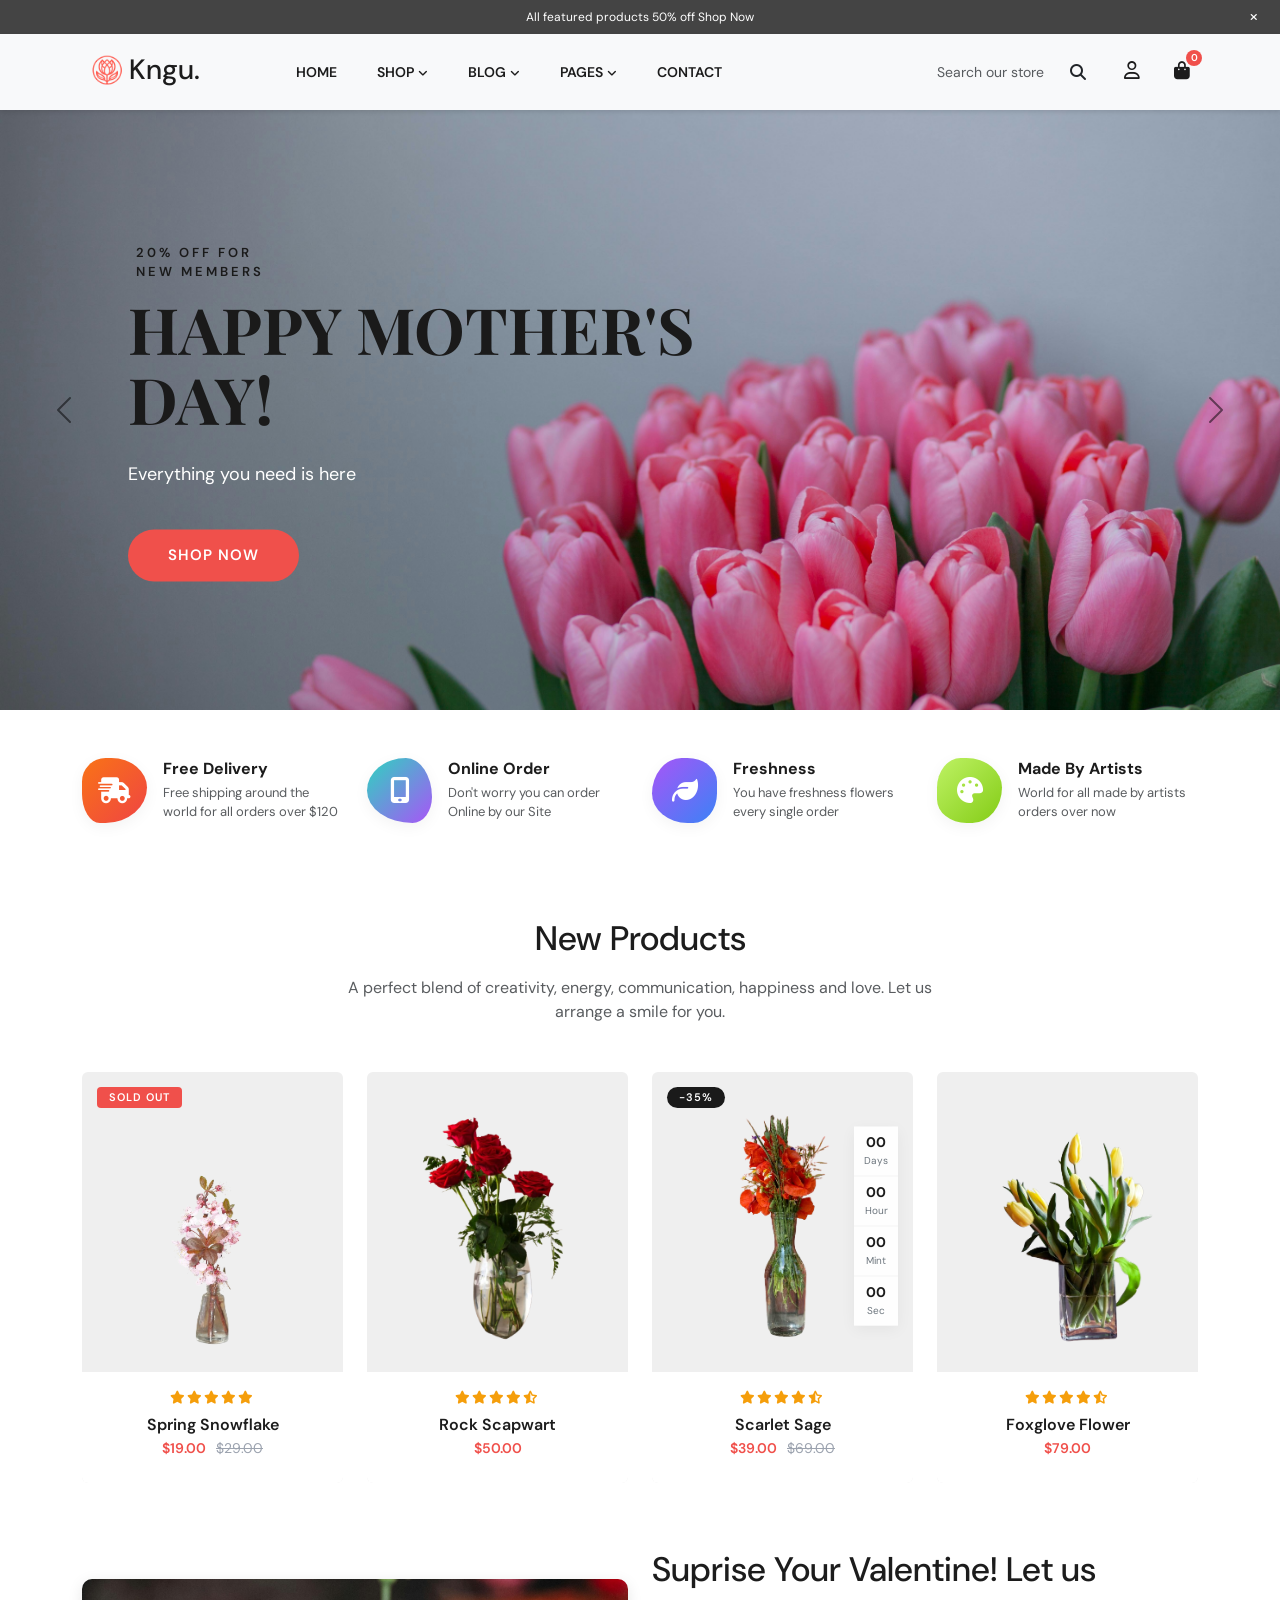
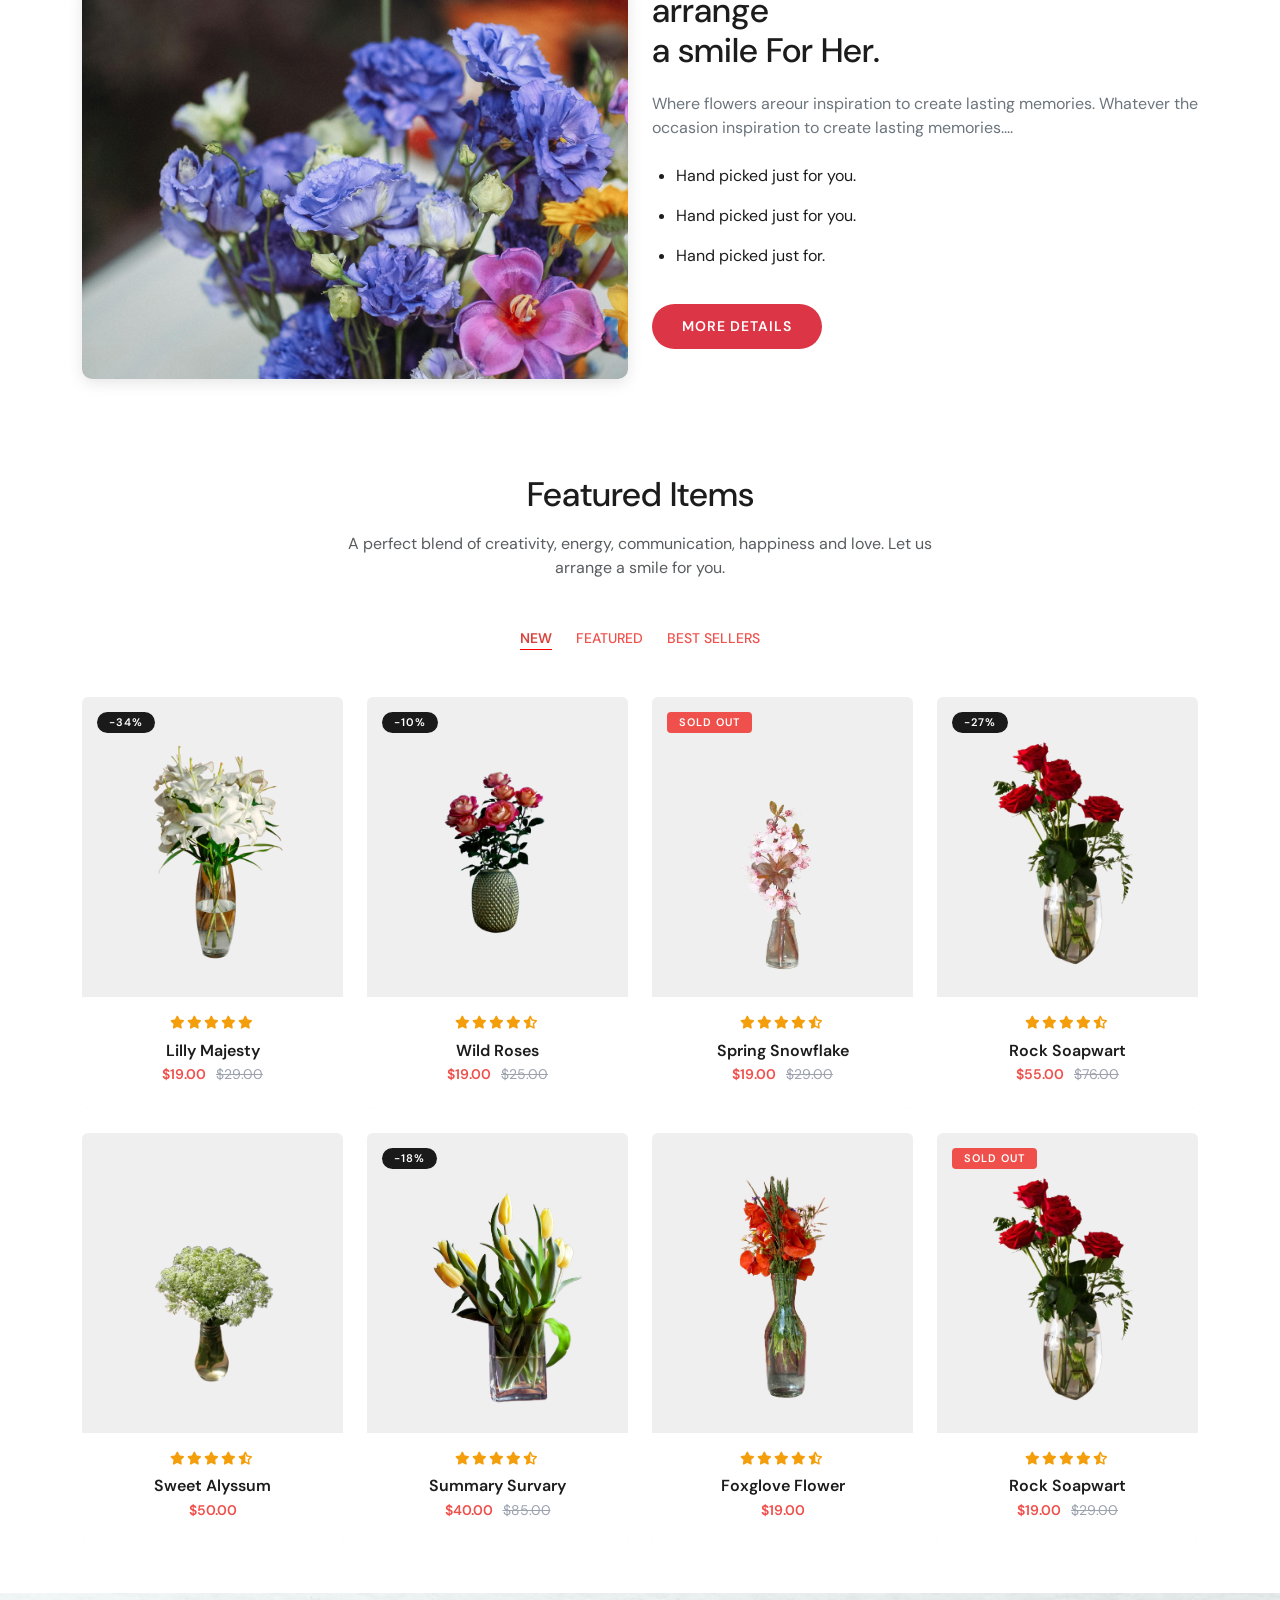
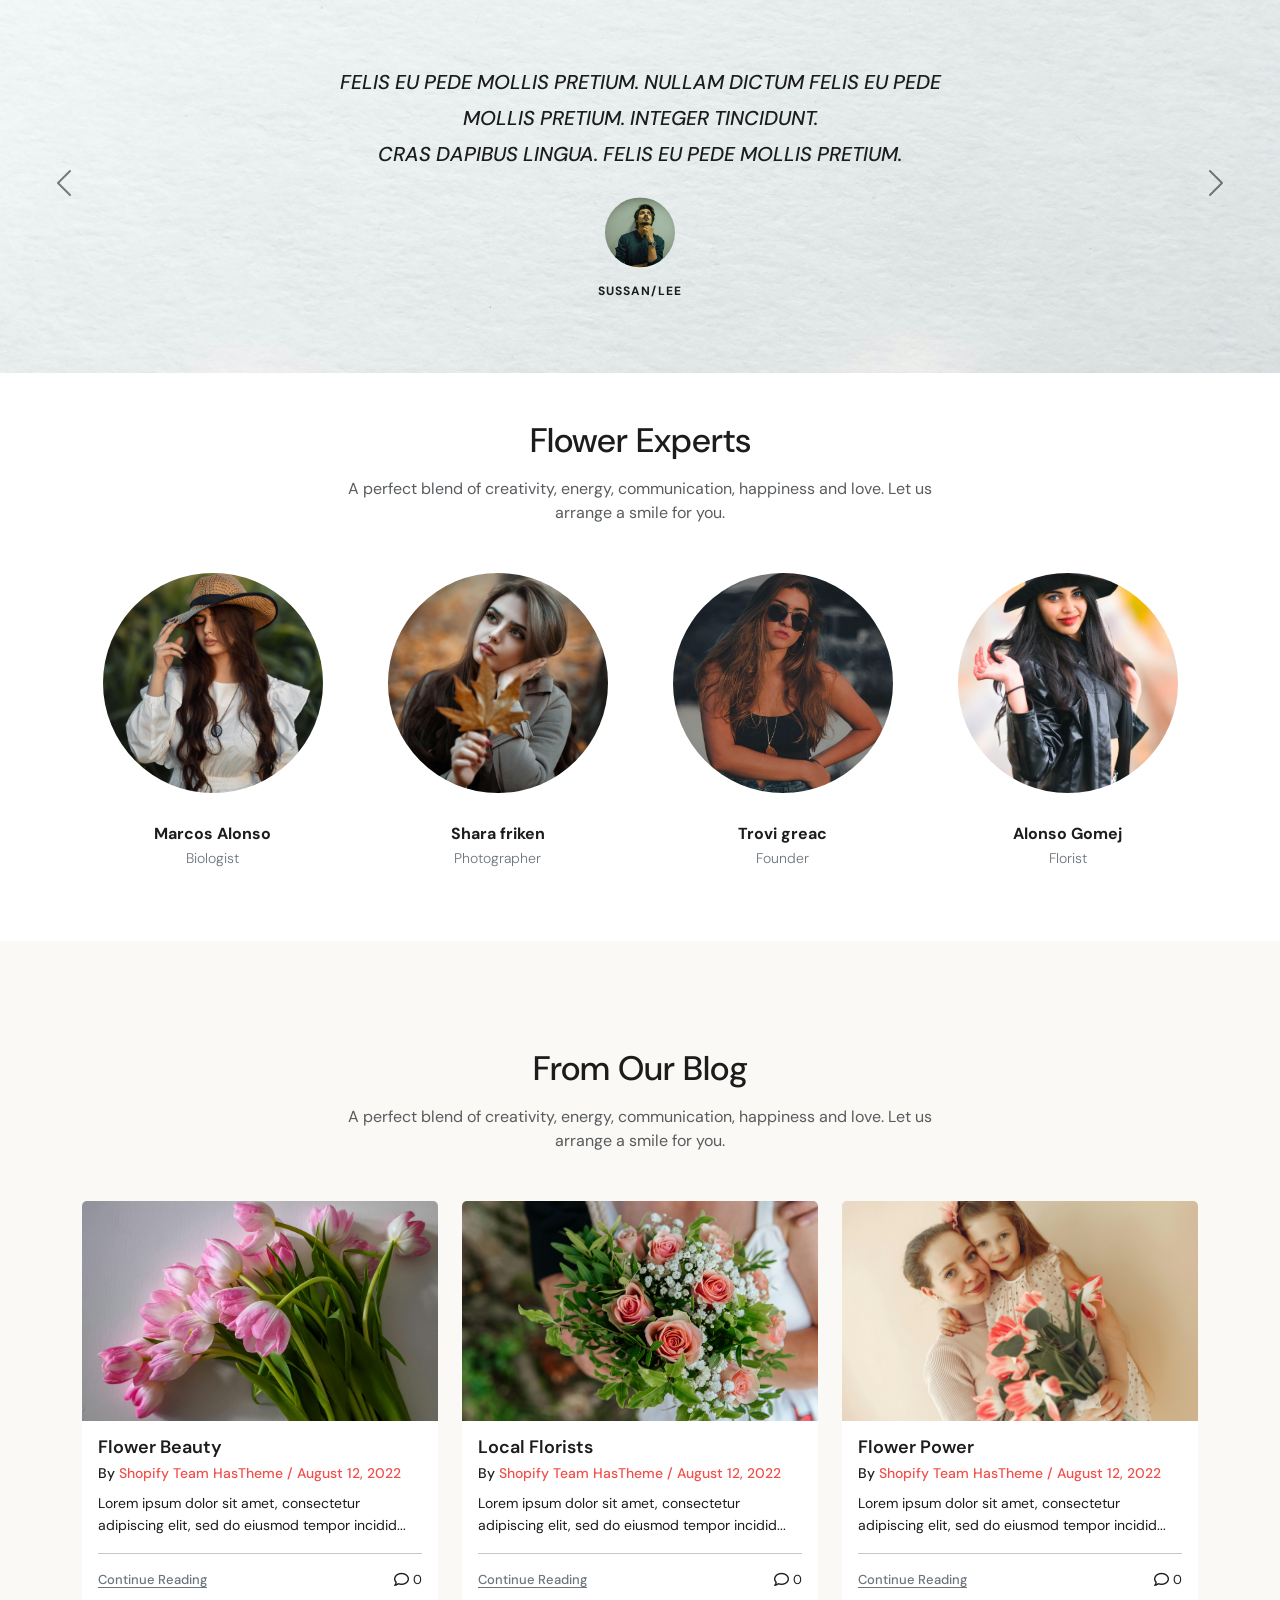
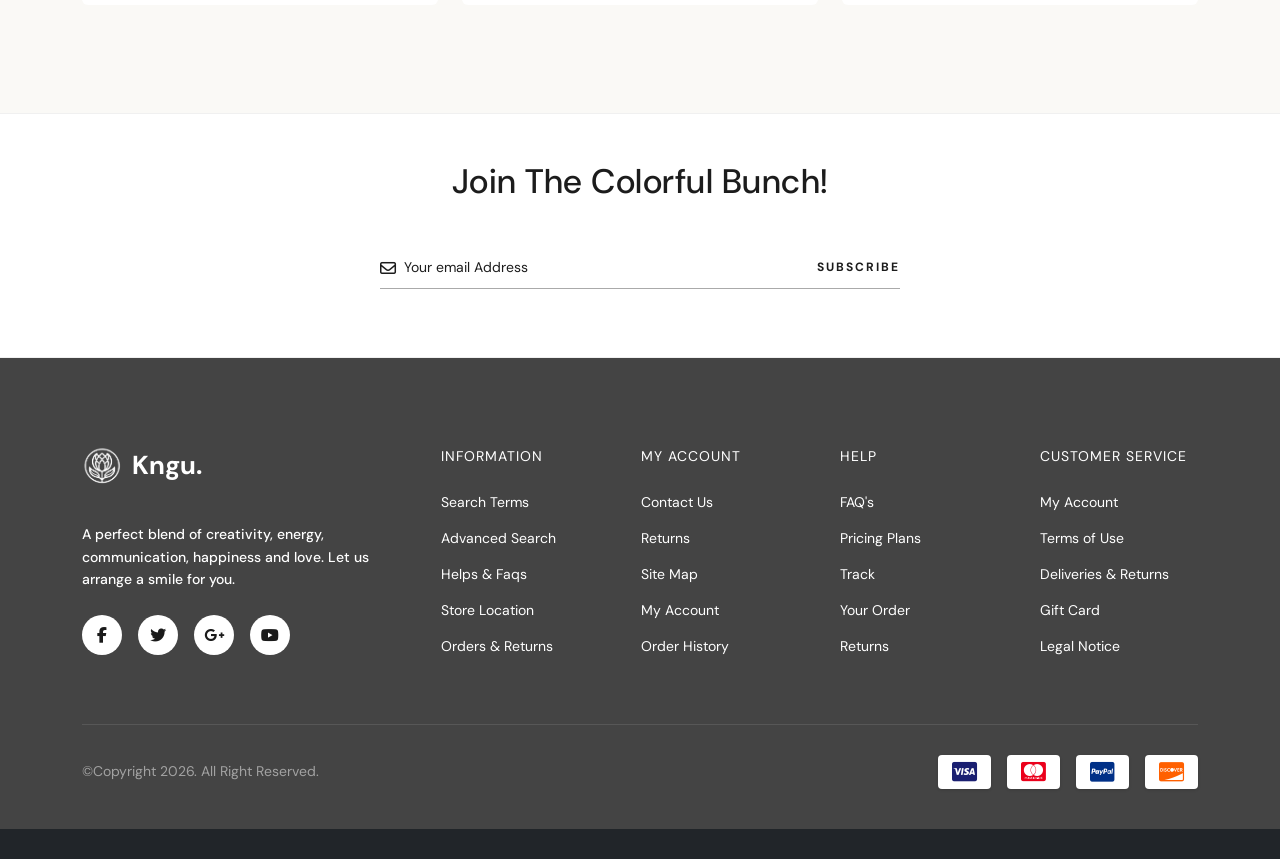
<file: index.html>
<!DOCTYPE html>
<html lang="en">
<head>
    <meta charset="UTF-8">
    <meta name="viewport" content="width=device-width, initial-scale=1.0">
    <title>KNGU - Flower Shop</title>
    <link rel="icon" href="images/logo.png" type="image/png"/>
    <link href="https://cdn.jsdelivr.net/npm/bootstrap@5.3.2/dist/css/bootstrap.min.css" rel="stylesheet"/>
    <link href="https://cdnjs.cloudflare.com/ajax/libs/font-awesome/6.5.0/css/all.min.css" rel="stylesheet"/>
    <link href="https://fonts.googleapis.com/css2?family=Playfair+Display:ital,wght@0,400;0,600;0,700;1,400&family=DM+Sans:wght@300;400;500&display=swap" rel="stylesheet"/>
    <link rel="stylesheet" href="style.css"/>
</head>
<body data-bs-spy="scroll" data-bs-target=".navbar" data-bs-offset="50">
    <div id="banner"  class="banner d-flex align-items-center justify-content-center position-relative px-4 py-2">
        <span class="text-white">All featured products 50% off Shop Now</span>
        <button type="button" id="closeBannerBtn" class="btn d-flex align-items-center justify-content-center p-0 position-absolute end-0 me-3 border-0 rounded-circle">
            <i class="fas fa-xmark text-white"></i>
        </button>
    </div>

    <nav class="navbar navbar-expand-lg navbar-light bg-light sticky-top">
        <div class="container">
            <a class="navbar-brand" href="#">
                <img src="images/logo.png" alt="Kngu Logo" class="d-inline-block align-text-center">
                Kngu.
            </a>
            <button type="button" class="navbar-toggler" data-bs-toggle="collapse" data-bs-target="#navbarNav" aria-controls="navbarNav" aria-expanded="false" aria-label="Toggle navigation">
                <span class="navbar-toggler-icon"></span>
            </button>
            <div class="collapse navbar-collapse" id="navbarNav">
                <ul class="navbar-nav ms-auto ms-lg-5 ps-lg-4 gap-4">
                    <li class="nav-item ">
                        <a class="nav-link active" href="#home">Home</a>
                    </li>
                    <li class="nav-item dropdown">
                        <a class="nav-link dropdown-toggle" data-bs-toggle="dropdown" href="#shop">Shop<i class="fas fa-angle-down ms-1"></i></a>
                        <ul class="dropdown-menu">
                            <li><a class="dropdown-item" href="#shop">All Products</a></li>
                            <li><a class="dropdown-item" href="#shop">New Arrivals</a></li>
                            <li><a class="dropdown-item" href="#shop">Bouquets</a></li>
                        </ul>
                    </li>
                    <li class="nav-item dropdown">
                        <a class="nav-link dropdown-toggle" data-bs-toggle="dropdown" href="#blog">Blog<i class="fas fa-angle-down ms-1"></i></a>
                        <ul class="dropdown-menu">
                            <li><a class="dropdown-item" href="#blog">All Posts</a></li>
                            <li><a class="dropdown-item" href="#blog">Old post</a></li>
                            <li><a class="dropdown-item" href="#blog">Featured Post</a></li>
                        </ul>
                    </li>
                    <li class="nav-item dropdown">
                        <a class="nav-link dropdown-toggle" data-bs-toggle="dropdown" href="#pages">Pages<i class="fas fa-angle-down ms-1"></i></a>
                        <ul class="dropdown-menu">
                            <li><a class="dropdown-item" href="#pages">All Pages</a></li>
                            <li><a class="dropdown-item" href="#pages">New Pages</a></li>
                            <li><a class="dropdown-item" href="#pages">Best Pages</a></li>
                        </ul>
                    </li>
                    <li class="nav-item">
                        <a class="nav-link" href="#contact">Contact</a>
                    </li>
                </ul>
          
                <ul class="navbar-nav ms-auto d-none d-lg-flex flex-row justify-content-end gap-2">
                    <div class="input-group search-bar">
                        <input type="text" class="form-control form-control-sm bg-light border-0" placeholder="Search our store" aria-label="Search our store" aria-describedby="searchButton">
                        <span class="input-group-text bg-none border-0" id="searchButton">
                            <i class="fas fa-search"></i>
                        </span>
                    </div>
                    <li class="nav-icon">
                        <a class="nav-link" href="#account"><i class="far fa-user"></i></a>
                    </li>
                    <li class="nav-icon">
                        <a class="nav-link" href="#cart"><i class="fas fa-shopping-bag"></i><span class="cart-badge">0</span></a>
                    </li>
                </ul>
            </div>
        </div>
    </nav>

    <section id="home" class="home-section">
        <div class="carousel slide carousel-fade carousel-dark" id="carousel" data-bs-ride="carousel" data-bs-interval="500">
            <div class="carousel-inner bg-dark">
                <div class="carousel-item active">
                    <img src="images/image 01.jpg" class="d-block w-100 carousel-img" alt="Home Image 1">
                    <div class="carousel-caption">
                        <span class="badge mb-2">20% off For <br> New Members</span>
                        <h5>HAPPY MOTHER'S DAY!</h5>
                        <p>Everything you need is here</p>
                        <a href="#shop" class="btn btn-primary">SHOP NOW</a>
                    </div>
                </div>
                <div class="carousel-item">
                    <img src="images/image 02.jpg" class="d-block w-100 carousel-img" alt="Home Image 2">
                    <div class="carousel-caption">
                        <span class="badge mb-2">20% off For <br> New Members</span>
                        <h5>HAPPY MOTHER'S DAY!</h5>
                        <p>Everything you need is here</p>
                        <a href="#shop" class="btn btn-primary">SHOP NOW</a>
                    </div>
                </div>
                <div class="carousel-item">
                    <img src="images/image 03.jpg" class="d-block w-100 carousel-img" alt="Home Image 4">
                    <div class="carousel-caption">
                        <span class="badge mb-2">20% off For <br> New Members</span>
                        <h5>HAPPY MOTHER'S DAY!</h5>
                        <p>Everything you need is here</p>
                        <a href="#shop" class="btn btn-primary">SHOP NOW</a>
                    </div>
                </div>

                <button class="carousel-control-prev" type="button" data-bs-target="#carousel" data-bs-slide="prev">
                    <span class="carousel-control-prev-icon"></span>
                </button>
                <button class="carousel-control-next" type="button" data-bs-target="#carousel" data-bs-slide="next">
                    <span class="carousel-control-next-icon"></span>
                </button>
            </div>
        </div>
    </section>

    <section class="feature bg-white">
        <div class="container py-5">
            <div class="row g-4">
                <div class="col-md-3 d-flex align-items-center gap-3">
                    <div class="feature-icon icon-1">
                        <i class="fa-solid fa-truck-fast"></i>
                    </div>
                    <div>
                        <h6 class="feature-title mb-1 fw-bold dark-text">Free Delivery</h6>
                        <p class="feature-description mb-0 text-muted" style="font-size: 13px;">Free shipping around the<br>world for all orders over $120</p>
                    </div>
                </div>

                <div class="col-md-3 d-flex align-items-center gap-3">
                    <div class="feature-icon icon-2">
                        <i class="fa-solid fa-mobile-screen-button"></i>
                    </div>
                    <div>
                        <h6 class="feature-title mb-1 fw-bold dark-text">Online Order</h6>
                        <p class="feature-description mb-0 text-muted" style="font-size: 13px;">Don't worry you can order<br>Online by our Site</p>
                    </div>
                </div>

                <div class="col-md-3 d-flex align-items-center gap-3">
                    <div class="feature-icon icon-3">
                        <i class="fa-solid fa-leaf"></i>
                    </div>
                    <div>
                        <h6 class="feature-title mb-1 fw-bold dark-text">Freshness</h6>
                        <p class="feature-description mb-0 text-muted" style="font-size: 13px;">You have freshness flowers<br>every single order</p>
                    </div>
                </div>

                <div class="col-md-3 d-flex align-items-center gap-3">
                    <div class="feature-icon icon-4">
                        <i class="fa-solid fa-palette"></i>
                    </div>
                    <div>
                        <h6 class="feature-title mb-1 fw-bold dark-text">Made By Artists</h6>
                        <p class="feature-description mb-0 text-muted" style="font-size: 13px;">World for all made by artists<br>orders over now</p>
                    </div>
                </div>
            </div>
        </div>
    </section>

    <section class="poducts bg-white">
        <div class="container py-5">
            <div class="text-center mb-5">
                <h2 class="product-title mb-3">New Products</h2>
                <p class="product-description mb-0 text-muted mx-auto">A perfect blend of creativity, energy, communication, happiness and love. Let us<br> arrange a smile for you.</p>
            </div>

            <div class="row g-4">
                <div class="col-sm-6 col-md-4 col-lg-3">
                    <div class="card product-card border-0">
                        <span class="badge product-badge">Sold Out</span>
                        <img src="images/product 01.png" class="card-img-top" alt="Product 1">
                        <div class="card-body p-3">
                            <div class="stars">
                                <i class="fas fa-star"></i><i class="fas fa-star"></i><i class="fas fa-star"></i><i class="fas fa-star"></i><i class="fas fa-star"></i>
                            </div>
                            <h5 class="card-title mb-1">Spring Snowflake</h5>
                            <p class="card-text mb-2 text-muted">$19.00<span class="old-price">$29.00</span></p>
                        </div>
                    </div>
                </div>

                <div class="col-sm-6 col-md-4 col-lg-3">
                    <div class="card product-card border-0">
                        <img src="images/product 02.png" class="card-img-top" alt="Product 2">
                        <div class="card-body p-3">
                            <div class="stars">
                                <i class="fas fa-star"></i><i class="fas fa-star"></i><i class="fas fa-star"></i><i class="fas fa-star"></i><i class="fas fa-star-half-alt"></i>
                            </div>
                            <h5 class="card-title mb-1">Rock Scapwart</h5>
                            <p class="card-text mb-2 text-muted">$50.00</p> 
                        </div>
                    </div>
                </div>

                <div class="col-sm-6 col-md-4 col-lg-3">
                    <div class="card product-card border-0">
                        <span class="badge product-badge pill-badge bg-dark">-35%</span>
                        <img src="images/product 03.png" class="card-img-top" alt="Product 3">
                        <div class="countdown-timer">
                            <div class="time-box">
                                <span class="time-val">00</span>
                                <span class="time-label">Days</span>
                            </div>
                            <div class="time-box">
                                <span class="time-val">00</span>
                                <span class="time-label">Hour</span>
                            </div>
                            <div class="time-box">
                                <span class="time-val">00</span>
                                <span class="time-label">mint</span>
                            </div>
                            <div class="time-box">
                                <span class="time-val">00</span>
                                <span class="time-label">Sec</span>
                            </div>
                        </div>
                        <div class="card-body p-3">
                            <div class="stars">
                                <i class="fas fa-star"></i><i class="fas fa-star"></i><i class="fas fa-star"></i><i class="fas fa-star"></i><i class="fas fa-star-half-alt"></i>
                            </div>
                            <h5 class="card-title mb-1">Scarlet Sage</h5>
                            <p class="card-text mb-2 text-muted">$39.00<span class="old-price">$69.00</span></p> 
                        </div>
                    </div>
                </div>

                <div class="col-sm-6 col-md-4 col-lg-3">
                    <div class="card product-card border-0">
                        <img src="images/product 04.png" class="card-img-top" alt="Product 2">
                        <div class="card-body p-3">
                            <div class="stars">
                                <i class="fas fa-star"></i><i class="fas fa-star"></i><i class="fas fa-star"></i><i class="fas fa-star"></i><i class="fas fa-star-half-alt"></i>
                            </div>
                            <h5 class="card-title mb-1">Foxglove Flower</h5>
                            <p class="card-text mb-2 text-muted">$79.00</p> 
                        </div>
                    </div>
                </div>
            </div>
        </div>
    </section>

    <section class="about">
        <div class="container py-5">
            <div class="row align-items-center g-4">
                <div class="col-md-6">
                    <img src="images/about image.jpg" alt="About Us" class="img-fluid about-img">
                </div>
                <div class="col-md-6">
                    <h2 class="about-title mb-3">Suprise Your Valentine! Let us arrange<br>a smile For Her.</h2>
                    <p class="about-description mb-4">Where flowers areour inspiration to create lasting memories. Whatever the<br>occasion inspiration to create lasting memories....</p>
                    <div class="points">
                        <ul class="show-dots ps-4">
                            <li class="mb-3">
                                <span>Hand picked just for you.</span>
                            </li>
                            <li class="mb-3">
                                <span>Hand picked just for you.</span>
                            </li>
                            <li class="mb-3">
                                <span>Hand picked just for.</span>
                            </li>
                        </ul>
                    </div>
                    <a href="#shop" class="about-btn btn btn-danger">More Details</a>
                </div>
            </div>
        </div>
    </section>

    <section class="poducts bg-white">
        <div class="container py-5">
            <div class="text-center mb-5">
                <h2 class="product-title mb-3">Featured Items</h2>
                <p class="product-description mb-0 text-muted mx-auto">A perfect blend of creativity, energy, communication, happiness and love. Let us<br> arrange a smile for you.</p>
            </div>
            <div class="features-link d-flex justify-content-center mb-5 gap-4">
                <a href="#new" class="text-decoration-none active">New</a>
                <a href="#featured" class="text-decoration-none">Featured</a>
                <a href="#best-sellers" class="text-decoration-none">Best Sellers</a>
            </div>

            <div class="row g-4">
                <div class="col-sm-6 col-md-4 col-lg-3">
                    <div class="card product-card border-0">
                        <span class="badge product-badge pill-badge bg-dark">-34%</span>
                        <img src="images/features 01.png" class="card-img-top" alt="Product 1">
                        <div class="card-body p-3">
                            <div class="stars">
                                <i class="fas fa-star"></i><i class="fas fa-star"></i><i class="fas fa-star"></i><i class="fas fa-star"></i><i class="fas fa-star"></i>
                            </div>
                            <h5 class="card-title mb-1">Lilly Majesty</h5>
                            <p class="card-text mb-2 text-muted">$19.00<span class="old-price">$29.00</span></p>
                        </div>
                    </div>
                </div>

                <div class="col-sm-6 col-md-4 col-lg-3">
                    <div class="card product-card border-0">
                        <span class="badge product-badge pill-badge bg-dark">-10%</span>
                        <img src="images/features 02.png" class="card-img-top" alt="Product 2">
                        <div class="card-body p-3">
                            <div class="stars">
                                <i class="fas fa-star"></i><i class="fas fa-star"></i><i class="fas fa-star"></i><i class="fas fa-star"></i><i class="fas fa-star-half-alt"></i>
                            </div>
                            <h5 class="card-title mb-1">Wild Roses</h5>
                            <p class="card-text mb-2 text-muted">$19.00<span class="old-price">$25.00</span></p> 
                        </div>
                    </div>
                </div>

                <div class="col-sm-6 col-md-4 col-lg-3">
                    <div class="card product-card border-0">
                        <span class="badge product-badge">Sold Out</span>
                        <img src="images/product 01.png" class="card-img-top" alt="Product 3">
                        <div class="card-body p-3">
                            <div class="stars">
                                <i class="fas fa-star"></i><i class="fas fa-star"></i><i class="fas fa-star"></i><i class="fas fa-star"></i><i class="fas fa-star-half-alt"></i>
                            </div>
                            <h5 class="card-title mb-1">Spring Snowflake</h5>
                            <p class="card-text mb-2 text-muted">$19.00<span class="old-price">$29.00</span></p> 
                        </div>
                    </div>
                </div>

                <div class="col-sm-6 col-md-4 col-lg-3">
                    <div class="card product-card border-0">
                        <span class="badge product-badge pill-badge bg-dark">-27%</span>
                        <img src="images/product 02.png" class="card-img-top" alt="Product 2">
                        <div class="card-body p-3">
                            <div class="stars">
                                <i class="fas fa-star"></i><i class="fas fa-star"></i><i class="fas fa-star"></i><i class="fas fa-star"></i><i class="fas fa-star-half-alt"></i>
                            </div>
                            <h5 class="card-title mb-1">Rock Soapwart</h5>
                            <p class="card-text mb-2 text-muted">$55.00<span class="old-price">$76.00</span></p> 
                        </div>
                    </div>
                </div>

                <div class="col-sm-6 col-md-4 col-lg-3">
                    <div class="card product-card border-0">
                        <img src="images/features 03.png" class="card-img-top" alt="Product 2">
                        <div class="card-body p-3">
                            <div class="stars">
                                <i class="fas fa-star"></i><i class="fas fa-star"></i><i class="fas fa-star"></i><i class="fas fa-star"></i><i class="fas fa-star-half-alt"></i>
                            </div>
                            <h5 class="card-title mb-1">Sweet Alyssum</h5>
                            <p class="card-text mb-2 text-muted">$50.00</p> 
                        </div>
                    </div>
                </div>

                <div class="col-sm-6 col-md-4 col-lg-3">
                    <div class="card product-card border-0">
                        <span class="badge product-badge pill-badge bg-dark">-18%</span>
                        <img src="images/product 04.png" class="card-img-top" alt="Product 2">
                        <div class="card-body p-3">
                            <div class="stars">
                                <i class="fas fa-star"></i><i class="fas fa-star"></i><i class="fas fa-star"></i><i class="fas fa-star"></i><i class="fas fa-star-half-alt"></i>
                            </div>
                            <h5 class="card-title mb-1">Summary Survary</h5>
                            <p class="card-text mb-2 text-muted">$40.00<span class="old-price">$85.00</span></p> 
                        </div>
                    </div>
                </div>

                <div class="col-sm-6 col-md-4 col-lg-3">
                    <div class="card product-card border-0">
                        <img src="images/product 03.png" class="card-img-top" alt="Product 2">
                        <div class="card-body p-3">
                            <div class="stars">
                                <i class="fas fa-star"></i><i class="fas fa-star"></i><i class="fas fa-star"></i><i class="fas fa-star"></i><i class="fas fa-star-half-alt"></i>
                            </div>
                            <h5 class="card-title mb-1">Foxglove Flower</h5>
                            <p class="card-text mb-2 text-muted">$19.00</p> 
                        </div>
                    </div>
                </div>

                <div class="col-sm-6 col-md-4 col-lg-3">
                    <div class="card product-card border-0">
                        <span class="badge product-badge">Sold Out</span>
                        <img src="images/product 02.png" class="card-img-top" alt="Product 2">
                        <div class="card-body p-3">
                            <div class="stars">
                                <i class="fas fa-star"></i><i class="fas fa-star"></i><i class="fas fa-star"></i><i class="fas fa-star"></i><i class="fas fa-star-half-alt"></i>
                            </div>
                            <h5 class="card-title mb-1">Rock Soapwart</h5>
                            <p class="card-text mb-2 text-muted">$19.00<span class="old-price">$29.00</span></p> 
                        </div>
                    </div>
                </div>
            </div>
        </div>
    </section>

    <section class="testimonials">
        <div class="container-fluid p-0">
            <div class="carousel slide carousel-fade carousel-dark" id="testimonialCarousel" data-bs-ride="carousel" data-bs-interval="3000">
                <div class="carousel-inner bg-dark">
                    <div class="carousel-item active">
                        <img src="images/bg 02.jpg" class="d-block w-100 carousel-img" alt="Home Image 1">
                        <div class="carousel-caption">
                            <h5>Felis eu pede mollis pretium. Nullam dictum felis eu pede mollis pretium. Integer tincidunt.<br>
                            Cras dapibus lingua. felis eu pede mollis pretium.</h5>
                            <img src="images/profile 01.jpg" alt="Customer 1" class="testimonial-img rounded-circle">
                            <p>Torvil/Coo</p>
                        </div>
                    </div>
                    <div class="carousel-item">
                        <img src="images/tulip bg 02.jpg" class="d-block w-100 carousel-img" alt="Home Image 2">
                        <div class="carousel-caption">
                            <h5>Felis eu pede mollis pretium. Nullam dictum felis eu pede mollis pretium. Integer tincidunt.<br>
                            Cras dapibus lingua. felis eu pede mollis pretium.</h5>
                            <img src="images/profile 02.jpg" alt="Customer 2" class="testimonial-img rounded-circle">
                            <p>Sussan/Lee</p>
                        </div>
                    </div>

                    <button class="carousel-control-prev" type="button" data-bs-target="#testimonialCarousel" data-bs-slide="prev">
                        <span class="carousel-control-prev-icon"></span>
                    </button>
                    <button class="carousel-control-next" type="button" data-bs-target="#testimonialCarousel" data-bs-slide="next">
                        <span class="carousel-control-next-icon"></span>
                    </button>
                </div>
            </div>
        </div>
    </section>

    <section class="experts bg-white">
        <div class="container py-5">
            <div class="text-center mb-5">
                <h2 class="product-title mb-3">Flower Experts</h2>
                <p class="product-description mb-0 text-muted mx-auto">A perfect blend of creativity, energy, communication, happiness and love. Let us<br> arrange a smile for you.</p>
            </div>

            <div class="row g-4">
                <div class="col-sm-6 col-md-4 col-lg-3">
                    <div class="ex-card expert-card border-0 text-center">
                        <img src="images/expert 01.jpg" class="card-img-top rounded-circle mx-auto" alt="Expert 1">
                        <div class="card-body p-3">
                            <h5 class="card-title mb-1">Marcos Alonso</h5>
                            <p class="card-text mb-2 text-muted">Biologist</p>
                        </div>
                    </div>
                </div>
                <div class="col-sm-6 col-md-4 col-lg-3">
                    <div class="expert-card border-0 text-center">
                        <img src="images/expert 02.jpg" class="card-img-top rounded-circle mx-auto" alt="Expert 2">
                        <div class="card-body p-3">
                            <h5 class="card-title mb-1">Shara friken</h5>
                            <p class="card-text mb-2 text-muted">Photographer</p>
                        </div>
                    </div>
                </div>
                <div class="col-sm-6 col-md-4 col-lg-3">
                    <div class="expert-card border-0 text-center">
                        <img src="images/expert 03.jpg" class="card-img-top rounded-circle mx-auto" alt="Expert 3">
                        <div class="card-body p-3">
                            <h5 class="card-title mb-1">Trovi greac</h5>   
                            <p class="card-text mb-2 text-muted">Founder</p>
                        </div>
                    </div>
                </div>
                <div class="col-sm-6 col-md-4 col-lg-3">
                    <div class="expert-card border-0 text-center">
                        <img src="images/expert 04.jpg" class="card-img-top rounded-circle mx-auto" alt="Expert 4">
                        <div class="card-body p-3">
                            <h5 class="card-title mb-1">Alonso Gomej</h5>
                            <p class="card-text mb-2 text-muted">Florist</p>
                        </div>
                    </div>
                </div>
            </div>
        </div>
    </section>

    <section class="blog">
        <div class="container py-5">
            <div class="text-center mb-5">
                <h2 class="product-title mb-3">From Our Blog</h2>
                <p class="product-description mb-0 text-muted mx-auto">A perfect blend of creativity, energy, communication, happiness and love. Let us<br> arrange a smile for you.</p>
            </div>

            <div class="row g-4">
                <div class="col-md-4">
                    <div class="card blog-card border-0">
                        <img src="images/image 01.jpg" class="card-img-top blog-img" alt="Flower Beauty">
                        <div class="card-body p-3">
                            <h5 class="card-title mb-1">Flower Beauty</h5>
                            <p class="card-text mb-2">By <span class="blog-author">Shopify Team HasTheme / August 12, 2022</span></p>
                            <p class="card-description mb-2">Lorem ipsum dolor sit amet, consectetur adipiscing elit, sed do eiusmod tempor incidid...</p>
                            <hr>
                            <div class="d-flex justify-content-between align-items-center">
                                <a href="#read-more" class="blog-link text-decoration-none">Continue Reading</a>
                                <span class="blog-comment">
                                    <i class="far fa-comment"></i>
                                    <span class="comment-count">0</span>
                                </span>
                            </div>
                        </div>
                    </div>
                </div>

                <div class="col-md-4">
                    <div class="card blog-card border-0">
                        <img src="images/blog 01.jpg" class="card-img-top blog-img" alt="Local Florists">
                        <div class="card-body p-3">
                            <h5 class="card-title mb-1">Local Florists</h5>
                            <p class="card-text mb-2">By <span class="blog-author">Shopify Team HasTheme / August 12, 2022</span></p>
                            <p class="card-description mb-2">Lorem ipsum dolor sit amet, consectetur adipiscing elit, sed do eiusmod tempor incidid...</p>
                            <hr>
                            <div class="d-flex justify-content-between align-items-center">
                                <a href="#read-more" class="blog-link text-decoration-none">Continue Reading</a>
                                <span class="blog-comment">
                                    <i class="far fa-comment"></i>
                                    <span class="comment-count">0</span>
                                </span>
                            </div>
                        </div>
                    </div>
                </div>

                <div class="col-md-4">
                    <div class="card blog-card border-0">
                        <img src="images/blog 02.jpg" class="card-img-top blog-img" alt="Flower Power">
                        <div class="card-body p-3">
                            <h5 class="card-title mb-1">Flower Power</h5>
                            <p class="card-text mb-2">By <span class="blog-author">Shopify Team HasTheme / August 12, 2022</span></p>
                            <p class="card-description mb-2">Lorem ipsum dolor sit amet, consectetur adipiscing elit, sed do eiusmod tempor incidid...</p>
                            <hr>
                            <div class="d-flex justify-content-between align-items-center">
                                <a href="#read-more" class="blog-link text-decoration-none">Continue Reading</a>
                                <span class="blog-comment">
                                    <i class="far fa-comment"></i>
                                    <span class="comment-count">0</span>
                                </span>
                            </div>
                        </div>
                    </div>
                </div>
            </div>
        </div>
    </section>

    <section class="newsletter bg-white py-5">
        <div class="container">
            <div class="row justify-content-center">
                <div class="news col-lg-6 col-md-8 col-12 text-center">
                    <h2 class="newsletter-title">Join The Colorful Bunch!</h2>
                    <form class="newsletter-form d-flex align-items-end justify-content-center gap-3 mt-4" onsubmit="return false;">
                        <div class="newsletter-input-wrapper flex-grow-1 d-flex align-items-center gap-2">
                            <i class="far fa-envelope newsletter-icon"></i>
                            <input type="email" class="newsletter-input" placeholder="Your email Address" aria-label="Email address" required>
                            <button type="submit" class="newsletter-btn">Subscribe</button>
                        </div>
                    </form>
                </div>
            </div>
        </div>
    </section>

    <footer class="footer text-white">
        <div class="container text-left">
            <div class="row">
                <div class="col-lg-3 col-md-6 mb-4">
                    <a href="#" class="footer-title d-inline-block"><img src="images/logo-footer.png" alt="Kngu" class="footer-logo">Kngu.</a>
                    <p class="footer-description">A perfect blend of creativity, energy,<br> communication, happiness and love. Let us<br> arrange a smile for you.</p>
                    <div class="social-icons d-flex gap-3 mt-3">
                        <a href="#" class="social-icon text-dark"><i class="fab fa-facebook-f"></i></a>
                        <a href="#" class="social-icon text-dark"><i class="fab fa-twitter"></i></a>
                        <a href="#" class="social-icon text-dark"><i class="fab fa-google-plus-g"></i></a>
                        <a href="#" class="social-icon text-dark"><i class="fab fa-youtube"></i></a>
                    </div>
                </div>

                <div class="col-lg-3 col-md-6 mb-4">
                    <h5 class="footer-heading">Information</h5>
                    <ul class="footer-links list-unstyled">
                        <li><a href="#" class="text-decoration-none text-white">Search Terms</a></li>
                        <li><a href="#" class="text-decoration-none text-white">Advanced Search</a></li>
                        <li><a href="#" class="text-decoration-none text-white">Helps & Faqs</a></li>
                        <li><a href="#" class="text-decoration-none text-white">Store Location</a></li>
                        <li><a href="#" class="text-decoration-none text-white">Orders & Returns</a></li>
                    </ul>
                </div>

                <div class="col-lg-3 col-md-6 mb-4">
                    <h5 class="footer-heading">My Account</h5>
                    <ul class="footer-links list-unstyled">
                        <li><a href="#" class="text-decoration-none text-white">Contact Us</a></li>
                        <li><a href="#" class="text-decoration-none text-white">Returns</a></li>
                        <li><a href="#" class="text-decoration-none text-white">Site Map</a></li>
                        <li><a href="#" class="text-decoration-none text-white">My Account</a></li>
                        <li><a href="#" class="text-decoration-none text-white">Order History</a></li>
                    </ul>
                </div>

                <div class="col-lg-3 col-md-6 mb-4">
                    <h5 class="footer-heading">Help</h5>
                    <ul class="footer-links list-unstyled">
                        <li><a href="#" class="text-decoration-none text-white">FAQ's</a></li>
                        <li><a href="#" class="text-decoration-none text-white">Pricing Plans</a></li>
                        <li><a href="#" class="text-decoration-none text-white">Track</a></li>
                        <li><a href="#" class="text-decoration-none text-white">Your Order</a></li>
                        <li><a href="#" class="text-decoration-none text-white">Returns</a></li>
                    </ul>
                </div>

                <div class="col-lg-3 col-md-6 mb-4">
                    <h5 class="footer-heading">Customer Service</h5>
                    <ul class="footer-contact list-unstyled">
                        <li><a href="#" class="text-decoration-none text-white">My Account</a></li>
                        <li><a href="#" class="text-decoration-none text-white">Terms of Use</a></li>
                        <li><a href="#" class="text-decoration-none text-white">Deliveries & Returns</a></li>
                        <li><a href="#" class="text-decoration-none text-white">Gift Card</a></li>
                        <li><a href="#" class="text-decoration-none text-white">Legal Notice</a></li>
                    </ul>
                </div>
            </div>

            <div class="footer-bottom text-left mt-4">
                <p class="mb-0">&copy;Copyright 2026. All Right Reserved.</p>
                <div class="payment-icons d-flex gap-3 mt-2">
                    <i class="fab fa-cc-visa"></i>
                    <i class="fab fa-cc-mastercard"></i>
                    <i class="fab fa-cc-paypal"></i>
                    <i class="fab fa-cc-discover"></i>
                </div>
            </div>
        </div>

        <div class="footer-final bg-dark">
        </div>
    </footer>

    <script src="https://cdn.jsdelivr.net/npm/bootstrap@5.3.8/dist/js/bootstrap.bundle.min.js"></script>
    <script src="script.js"></script>
</body>
</html>
</file>
<file: style.css>
:root {
    --bg-primary: #1c1c1c;
    --bg-secondary: #444444;
    --bg-light: #ffffff;
    --primary-color: #F0504B; 
    --section-bg: #faf9f6;
    --dark-text: #1c1c1c;
    --white-text: #ffffff;
    --muted-text: #6c757d;
    --gold: #ffc107;
}

* { 
    box-sizing: border-box; 
    margin: 0; 
    padding: 0; 
}
    
body { 
    font-family: 'DM Sans', sans-serif;
    color: var(--bg-primary);
}

.banner {
    background-color: var(--bg-secondary);
}

.banner span {
    font-size: 12px;
}

.banner button {
    background-color: transparent;
    font-size: 10px;
    font-weight: 500;
    width: 20px;
    height: 20px;
    border-radius: 50%;
    display: flex;
    align-items: center;
    justify-content: center;
}

.banner button:hover {
    background: rgba(255, 255, 255, 0.28) !important;
}

nav {
    box-shadow: 0 2px 4px rgba(0, 0, 0, 0.1);
}

.navbar-brand {
    font-size: 28px;
    font-weight: 500;
    color: var(--dark);
}

.navbar-brand img {
    height: 50px;
    width: 50px;
    margin-right: -10px;
}
.navbar-nav .nav-link {
    font-size: 14px;
    font-weight: 600;
    color: var(--dark);
    text-transform: uppercase;
}

.nav-item i {
    font-size: 11px;
}

.dropdown-toggle::after {
    display: none !important;
}
.dropdown-menu {
    border: none;
    border-radius: 5px;
    box-shadow: 0 4px 8px rgba(0, 0, 0, 0.1);
    padding: 10px 0;
}
.dropdown-item {
    font-size: 13px;
    font-weight: 500;
    color: var(--dark-text);
    padding: 8px 20px;
    transition: all 0.3s;
}
.dropdown-item:hover {
    color: var(--primary-color);
    background-color: transparent;
    padding-left: 25px;
}

.nav-icon a {
    color: var(--dark-text);
    margin-left: 10px;
    position: relative;
    text-decoration: none;
}

.nav-icon i {
    font-size: 18px;
}

.cart-badge {
    position: absolute;
    top: -4px;
    right: -4px;
    background-color: var(--primary-color);
    color: white;
    border-radius: 50%;
    width: 16px;
    height: 16px;
    font-size: 10px;
    display: flex;
    align-items: center;
    justify-content: center;
}

.search-box {
    position: relative;

}
.input-group .form-control {
    font-size: 14px;
    width: 130px;
    border: 1px solid var(--bg-secondary);
    border-radius: 20px;
    transition: all 0.3s;
}

/*Home Section*/
.carousel-img {
    height: 600px;       
    object-fit: cover;   
}

.carousel-caption {
    top: 50%;
    left: 10%;
    right: auto;
    transform: translateY(-50%);
    bottom: auto;
    width: 90%;
    max-width: 650px;
    text-align: left;
    background: transparent;
    backdrop-filter: none;
    border: none;
    animation: fadeInUp 0.8s ease-out forwards;
}

.carousel-caption .badge {
    background-color: transparent !important;
    color: #1a1a1a !important;
    font-size: 13px;
    letter-spacing: 3px;
    text-transform: uppercase;
    font-weight: 600;
    margin-bottom: 25px;
    box-shadow: none;
    line-height: 1.5;
    text-align: left;
    display: inline-block;
}

.carousel-caption h5 {
    font-family: 'Playfair Display', serif;
    font-size: 64px;
    font-weight: 700;
    color: #1a1a1a;
    margin: 0 0 25px;
    text-shadow: none;
    padding: 0;
    line-height: 1.1;
    text-transform: uppercase;
}

.carousel-caption p {
    font-size: 18px;
    font-weight: 400;
    color: var(--white-text);
    margin-bottom: 40px;
    line-height: 1.6;
    text-shadow: none;
}

.carousel-caption .btn-primary {
    background-color: var(--primary-color);
    border: none;
    padding: 15px 40px;
    font-size: 15px;
    font-weight: 600;
    border-radius: 50px;
    text-transform: uppercase;
    letter-spacing: 1px;
    transition: all 0.3s ease;
    box-shadow: none;
}

.carousel-caption .btn-primary:hover {
    background-color: #d9443f;
    transform: translateY(-2px);
    box-shadow: 0 8px 20px rgba(240, 80, 75, 0.3);
}

.carousel-control-prev, .carousel-control-next {
    width: 10%;
}

/*Features Section*/
.feature-icon {
    width: 65px;
    height: 65px;
    min-width: 65px;   
    display: flex;
    align-items: center;
    justify-content: center;
    transition: all 0.3s ease;
    box-shadow: 0 4px 15px rgba(0, 0, 0, 0.05);
}

.feature-icon i {
    font-size: 26px;
    color: white;
    z-index: 2;
}

.icon-1 { background: linear-gradient(135deg, #f97316, #ef4444); border-radius: 40% 60% 70% 30% / 40% 50% 60% 50%; }
.icon-2 { background: linear-gradient(135deg, #2dd4bf, #a855f7); border-radius: 60% 40% 30% 70% / 50% 60% 40% 50%; }
.icon-3 { background: linear-gradient(135deg, #a855f7, #3b82f6); border-radius: 50% 50% 40% 60% / 60% 40% 50% 50%; }
.icon-4 { background: linear-gradient(135deg, #bef264, #84cc16); border-radius: 40% 60% 50% 50% / 50% 50% 60% 40%; }

.feature-title {
    font-size: 16px;
}

/*Products Section*/
.products {
    background-color: var(--section-bg);
    padding: 60px 0;
}

.product-title {
    font-size: 34px;
    font-weight: 500;
    color: var(--dark-text);
    text-align: center;
}

.product-description {
    font-size: 16px;
    color: var(--muted-text);
    text-align: center;
    margin-bottom: 40px;
}

.product-card {
    background-color: #efefef;
    border: none;
    overflow: hidden;
    position: relative;
    cursor: pointer;
}

.product-badge {
    position: absolute;
    top: 15px;
    left: 15px;
    background-color: var(--primary-color);
    color: white;
    font-size: 11px;
    font-weight: 600;
    padding: 5px 12px;
    border-radius: 4px;
    text-transform: uppercase;
    letter-spacing: 1px;
    z-index: 10;
}

.product-card .card-img-top {
    width: 100%;
    height: 300px;
    object-fit: contain;
    padding: 25px;
    margin: 0 auto;
    transition: transform 0.5s ease;
}

.product-card .card-body {
    background-color: #ffffff;
    z-index: 2;
    position: relative;
    text-align: center;
}

.card-title {
    font-size: 16px;
    font-weight: 600;
    color: var(--dark-text);
}

.stars {
    font-size: 13px;
    margin-bottom: 8px;
}

.stars .fa-star, .stars .fa-star-half-alt {
    color: #f59e0b;
    margin-right: 2px;
}

.card-text {
    font-size: 14px;
    font-weight: 600;
    color: var(--primary-color) !important;
}

.old-price {
    font-size: 14px;
    color: #9ca3af;
    text-decoration: line-through;
    margin-left: 10px;
    font-weight: 400;
}

.countdown-timer {
    position: absolute;
    right: 15px;
    top: 40%;
    transform: translateY(-50%);
    background: rgba(255, 255, 255, 0.95);
    display: flex;
    flex-direction: column;
    box-shadow: 0 4px 15px rgba(0,0,0,0.05);
    z-index: 10;
    margin-top: -10px;
}

.time-box {
    padding: 8px 10px;
    text-align: center;
    border-bottom: 1px solid #f5f5f5;
}

.time-box:last-child {
    border-bottom: none;
}

.time-val {
    display: block;
    font-size: 14px;
    font-weight: 700;
    color: var(--dark-text);
    line-height: 1;
    margin-bottom: 4px;
}

.time-label {
    display: block;
    font-size: 10px;
    color: var(--muted-text);
    text-transform: capitalize;
}

.product-badge.pill-badge {
    border-radius: 20px;
}

.product-badge.bg-dark {
    background-color: #1a1a1a !important;
    color: #ffffff;
}

/*about us section*/
.about-section {
    background-color: var(--section-bg);
    padding: 60px 0;
}

.about-title {
    font-size: 34px;
    font-weight: 500;
    color: var(--dark-text);
    text-align: left;
    margin-top: -40px;
}

.about-description {
    font-size: 16px;
    color: var(--muted-text);
    text-align: left;
    margin: 20px 0px 40px 0;
}

.about-img {
    height: 400px;
    width: 600px;
    object-fit: cover;
    border-radius: 10px;
    box-shadow: 0 4px 15px rgba(0,0,0,0.1);
}

.show-dots {
    list-style-type: disc !important; 
}

.about-btn {
    border: none;
    padding: 12px 30px;
    margin: 20px 0;
    font-size: 14px;
    font-weight: 600;
    border-radius: 50px;
    text-transform: uppercase;
    letter-spacing: 1px;
    transition: all 0.3s ease;
    color: #ffffff !important;
}

/*Featured Section*/
.features-link a {
    color: var(--primary-color);
    font-size: 14px;
    transition: all 0.3s ease;
    text-transform: uppercase;
    text-decoration: none;
    font-weight: 500;
}

.features-link a.active,
.features-link a:hover {
    color: #d9443f;
    text-decoration: underline !important;
    text-decoration-color: red !important;
    text-underline-offset: 6px;
    font-weight: 600;
}

/* Testimonials Section */
.testimonials .carousel-img {
    height: 380px;
    object-fit: cover;
    object-position: center center;
}

.testimonials .carousel-caption {
    text-align: center;
    left: 50%;
    top: 50%;
    transform: translate(-50%, -50%);
    bottom: auto;
    color: var(--dark-text);
}

.testimonials .carousel-caption h5 {
    font-style: italic;
    font-family: DM Sans, sans-serif;
    font-weight: 500;
    font-size: 20px;
    line-height: 1.8;
    color: var(--dark-text);
    margin-bottom: 25px;
}

.testimonial-img {
    width: 70px;
    height: 70px;
    object-fit: cover;
    margin: 0 auto 15px;
    border-radius: 50%;
    display: block;
}

.testimonials .carousel-caption p {
    font-size: 12px;
    font-weight: 700;
    text-transform: uppercase;
    letter-spacing: 1px;
    color: var(--dark-text);
    margin: 0;
}

/*Expert Section*/
.expert-card {
    background: transparent;
}

.expert-card .card-img-top {
    width: 220px;
    height: 220px;
    object-fit: cover;
    border-radius: 50%;
    margin-bottom: 15px;
}

.expert-card .card-title {
    font-size: 16px;
    font-weight: 700;
    color: var(--dark-text);
}

.expert-card .card-text {
    font-size: 14px;
    color: var(--muted-text) !important;
    font-weight: 300;
}

/*Blog section*/
.blog {
    background-color: var(--section-bg);
    padding: 60px 0;
}

.blog-img {
    height: 220px;
    object-fit: cover;
    width: 100%;
}

.blog .card-text {
    font-size: 14px;
    color: var(--dark-text) !important;
    font-weight: 500;
}

.blog .card-title {
    font-size: 18px;
    font-weight: 600;
    color: var(--dark-text);
}

.blog .blog-author {
    font-size: 14px;
    color: var(--primary-color);
    font-weight: 500;
    margin: 20px 0;
}

.card-description {
    font-size: 14px;
    color: var(--dark-text);
    line-height: 1.6;
}

.blog-link {
    font-size: 13px;
    font-weight: 500;
    color: var(--muted-text) !important;
    text-decoration: underline !important;
    text-underline-offset: 3px;
    transition: color 0.2s ease;
}

.blog-link:hover {
    color: var(--primary-color)!important;
}

.blog-comment {
    font-size: 13px;
    color: var(--dark-text) !important;
    display: flex;
    align-items: center;
    gap: 4px;
}

.blog-comment i {
    font-size: 15px;
}

.comment-count {
    font-size: 13px;
    color: var(--dark-text);
}

/* Newsletter Section */
.newsletter {
    padding: 40px 0 100px 0;
    border-top: 1px solid #f0f0f0;
    border-bottom: 1px solid #f0f0f0;

}

.newsletter-title {
    font-size: 34px;
    font-weight: 500;
    color: var(--dark-text);
    margin-bottom: 50px;
    letter-spacing: 0.5px;
}

.newsletter-form {
    max-width: 520px;
    margin: 20px auto;
}

.newsletter-input-wrapper {
    border-bottom: 1px solid #aaaaaa;
    padding-bottom: 6px;
}

.newsletter-input {
    border: none;
    outline: none;
    background: transparent;
    font-size: 14px;
    color: var(--dark-text);
    width: 100%;
    padding: 4px 0;
}

.newsletter-input::placeholder {
    color: var(--dark-text);
    font-size: 14px;
}

.newsletter-btn {
    background: transparent;
    border: none;
    font-size: 12px;
    font-weight: 700;
    letter-spacing: 2px;
    text-transform: uppercase;
    color: var(--dark-text);
    padding: 4px 0 6px;
    cursor: pointer;
    white-space: nowrap;
    transition: color 0.3s ease, border-color 0.3s ease;
}

.newsletter-btn:hover {
    color: var(--primary-color);
    border-bottom-color: var(--primary-color);
}

.newsletter-input:focus {
    outline: none;
    box-shadow: none;
}

/*footer section*/
.footer {
    padding: 80px 0 0px !important;
    background-color: var(--bg-secondary);
}

@media (min-width: 992px) {
    .footer .row {
        display: flex;
        flex-wrap: wrap;
        justify-content: space-between;
    }
    
    .footer .row > div[class*="col-"] {
        width: 16% !important;
        max-width: 16% !important;
        flex: 0 0 16% !important;
        margin-bottom: 0 !important;
        text-align: left !important;
        margin-top: 0 !important;
    }
    
    .footer .row > div[class*="col-"]:first-child {
        width: 30% !important;
        max-width: 30% !important;
        flex: 0 0 30% !important;
    }
}

a.footer-title {
    font-size: 26px;
    font-weight: 700;
    color: #ffffff !important;
    text-decoration: none;
    display: inline-flex;
    align-items: center;
    margin-bottom: 25px;
}

.footer-logo img, img.footer-logo {
    height: 60px !important;
    width: 60px !important;
    object-fit: contain;
    margin-left: -10px;
}

.footer-description {
    font-size: 14px;
    font-weight: 500;
    line-height: 1.6;
    color: var(--white-text);
    margin-bottom: 25px;
}

.social-icons a {
    background-color: var(--bg-light) !important;
    color: #1a1a1a !important;
    width: 40px;
    height: 40px;
    display: inline-flex;
    align-items: center;
    justify-content: center;
    border-radius: 50%;
    font-size: 16px;
    transition: all 0.3s ease;
    text-decoration: none;
}

.social-icons a:hover {
    background-color: var(--primary-color) !important;
    color: var(--white-text) !important;
    transform: translateY(-3px);
}

.footer-heading {
    font-size: 14px;
    font-weight: 400;
    margin-bottom: 25px;
    margin-top: 10px;
    text-transform: uppercase;
    letter-spacing: 1px;
    text-decoration: none !important;
    display: inline-block;
}

.footer-links li, .footer-contact li {
    margin-bottom: 12px;
    list-style: none !important;
}

.footer-links a, .footer-contact a {
    font-size: 14px;
    transition: all 0.3s ease;
    text-decoration: none !important;
    display: inline-block;
}

.footer-links a:hover, .footer-contact a:hover {
    color: var(--white-text);
    transform: translateX(4px);
}

.footer-bottom {
    border-top: 1px solid rgba(255, 255, 255, 0.1);
    padding-top: 30px;
    margin-top: 50px !important;
}

.footer-bottom p {
    font-size: 14px;
    color: rgba(255, 255, 255, 0.5) !important;
}

@media (min-width: 768px) {
    .footer-bottom {
        display: flex;
        justify-content: space-between;
        align-items: center;
    }
    .payment-icons {
        margin-top: 0 !important;
    }
}

.payment-icons i {
    background-color: #ffffff;
    padding: 6px 14px;
    font-size: 22px;
    border-radius: 4px;
    display: inline-flex;
    align-items: center;
    justify-content: center;
    box-shadow: 0 1px 3px rgba(0, 0, 0, 0.15);
}

.payment-icons .fa-cc-visa { color: #1A1F71; }
.payment-icons .fa-cc-mastercard { color: #EB001B; }
.payment-icons .fa-cc-paypal { color: #003087; }
.payment-icons .fa-cc-discover { color: #FF6000; }

.footer-final {
    margin-top: 40px !important;
    width: 100%;
    height: 30px;
}
</file>
